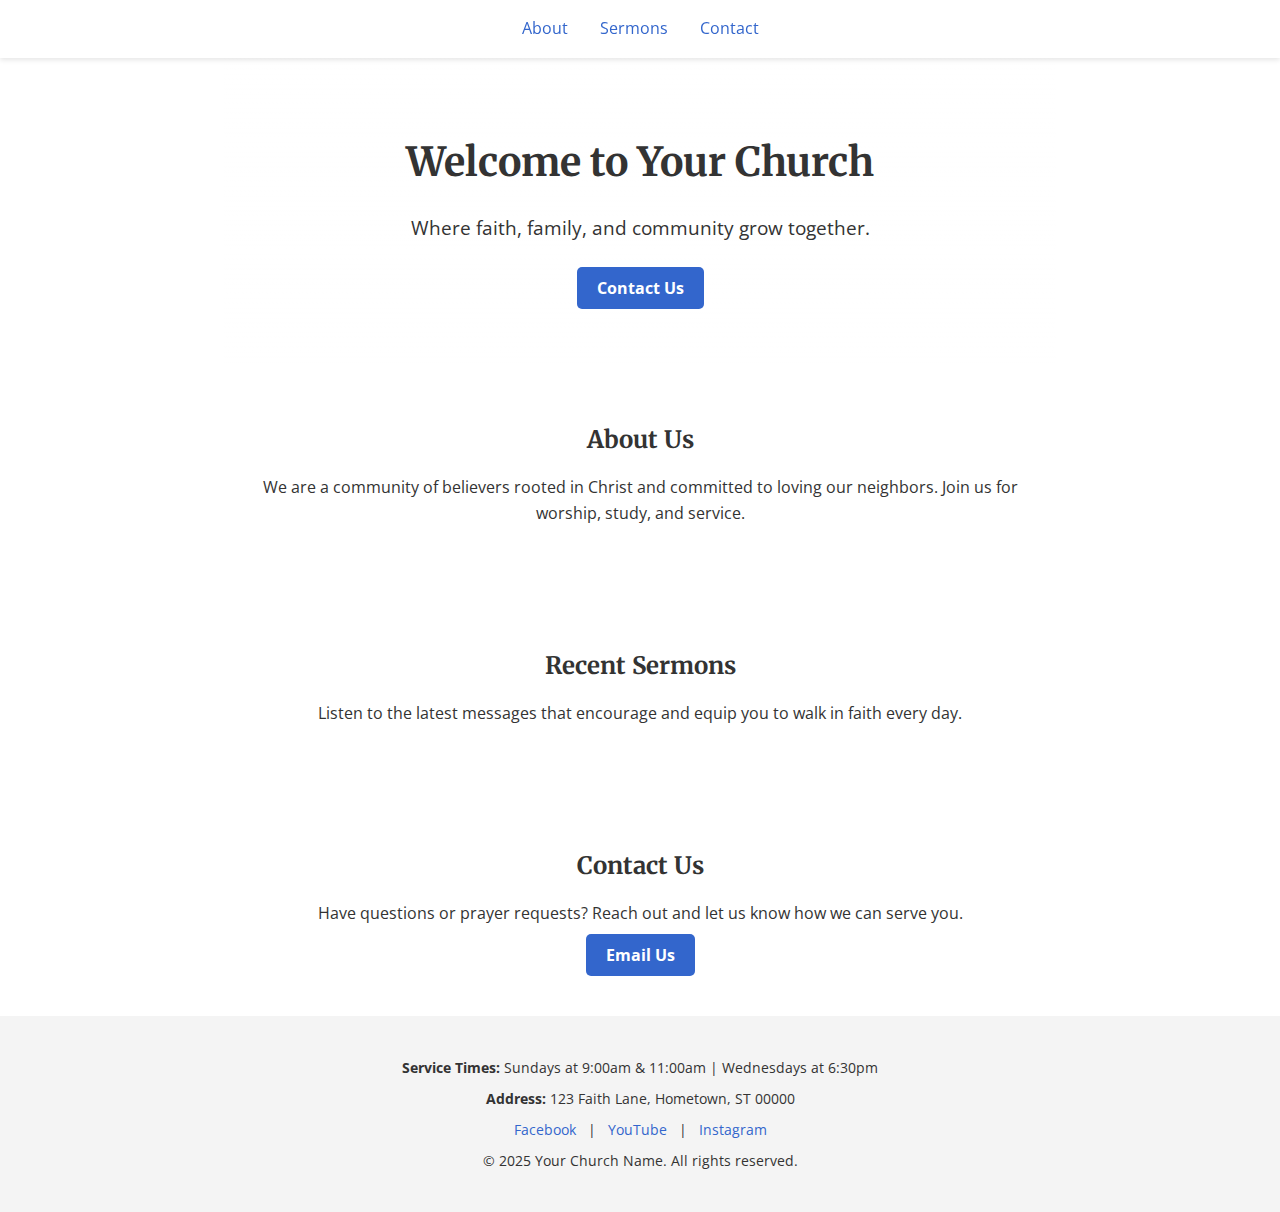
<file: index.html>
<!DOCTYPE html>
<html lang="en">
<head>
  <meta charset="UTF-8" />
  <meta name="viewport" content="width=device-width, initial-scale=1.0" />
  <title>Church Basic Template</title>

  <!-- Google Fonts -->
  <link href="https://fonts.googleapis.com/css2?family=Merriweather&family=Open+Sans&display=swap" rel="stylesheet" />

  <style>
    body {
      margin: 0;
      font-family: 'Open Sans', sans-serif;
      line-height: 1.6;
      color: #333;
    }

    h1, h2, h3 {
      font-family: 'Merriweather', serif;
      margin: 0.5rem 0;
    }

    a {
      text-decoration: none;
      color: #3366cc;
    }

    /* Sticky Navbar */
    .navbar {
      position: sticky;
      top: 0;
      background-color: white;
      z-index: 1000;
      display: flex;
      justify-content: center;
      gap: 2rem;
      padding: 1rem;
      box-shadow: 0 2px 5px rgba(0,0,0,0.1);
    }

    .navbar a:hover {
      text-decoration: underline;
    }

    /* Hero Section */
    .hero {
      background: linear-gradient(rgba(255,255,255,0.95), rgba(255,255,255,0.7)),
                  url('https://source.unsplash.com/1600x900/?church') no-repeat center center/cover;
      text-align: center;
      padding: 4rem 1rem;
    }

    .hero h1 {
      font-size: 2.5rem;
      margin-bottom: 1rem;
    }

    .hero p {
      font-size: 1.2rem;
      margin-bottom: 2rem;
    }

    .button {
      background-color: #3366cc;
      color: white;
      padding: 10px 20px;
      border: none;
      transition: background-color 0.3s ease;
      text-decoration: none;
      border-radius: 5px;
      font-weight: bold;
    }

    .button:hover {
      background-color: #254a99;
      cursor: pointer;
    }

    /* Sections */
    section {
      padding: 3rem 2rem;
      max-width: 800px;
      margin: 0 auto;
      text-align: center;
    }

    /* Footer */
    footer {
      background-color: #f4f4f4;
      padding: 2rem;
      text-align: center;
      font-size: 0.9rem;
    }

    footer p {
      margin: 0.5rem 0;
    }

    footer a {
      margin: 0 0.5rem;
      color: #3366cc;
    }

    /* Responsive Tweaks */
    @media (max-width: 768px) {
      h1, h2, h3 {
        font-size: 1.5rem;
        padding: 0 1rem;
      }

      section {
        padding: 2rem 1rem;
      }

      .hero h1 {
        font-size: 2rem;
      }

      .navbar {
        flex-direction: column;
        gap: 0.5rem;
      }
    }
  </style>
</head>
<body>

  <!-- Navigation -->
  <nav class="navbar">
    <a href="#about">About</a>
    <a href="#sermons">Sermons</a>
    <a href="#contact">Contact</a>
  </nav>

  <!-- Hero Section -->
  <section class="hero">
    <h1>Welcome to Your Church</h1>
    <p>Where faith, family, and community grow together.</p>
    <a href="#contact" class="button">Contact Us</a>
  </section>

  <!-- About Section -->
  <section id="about">
    <h2>About Us</h2>
    <p>We are a community of believers rooted in Christ and committed to loving our neighbors. Join us for worship, study, and service.</p>
  </section>

  <!-- Sermons Section -->
  <section id="sermons">
    <h2>Recent Sermons</h2>
    <p>Listen to the latest messages that encourage and equip you to walk in faith every day.</p>
    <!-- Future embedded YouTube or podcast player could go here -->
  </section>

  <!-- Contact Section -->
  <section id="contact">
    <h2>Contact Us</h2>
    <p>Have questions or prayer requests? Reach out and let us know how we can serve you.</p>
    <a href="mailto:info@yourchurch.com" class="button">Email Us</a>
  </section>

  <!-- Footer -->
  <footer>
    <p><strong>Service Times:</strong> Sundays at 9:00am & 11:00am | Wednesdays at 6:30pm</p>
    <p><strong>Address:</strong> 123 Faith Lane, Hometown, ST 00000</p>
    <p>
      <a href="#" target="_blank">Facebook</a> |
      <a href="#" target="_blank">YouTube</a> |
      <a href="#" target="_blank">Instagram</a>
    </p>
    <p>&copy; 2025 Your Church Name. All rights reserved.</p>
  </footer>

</body>
</html>
</file>
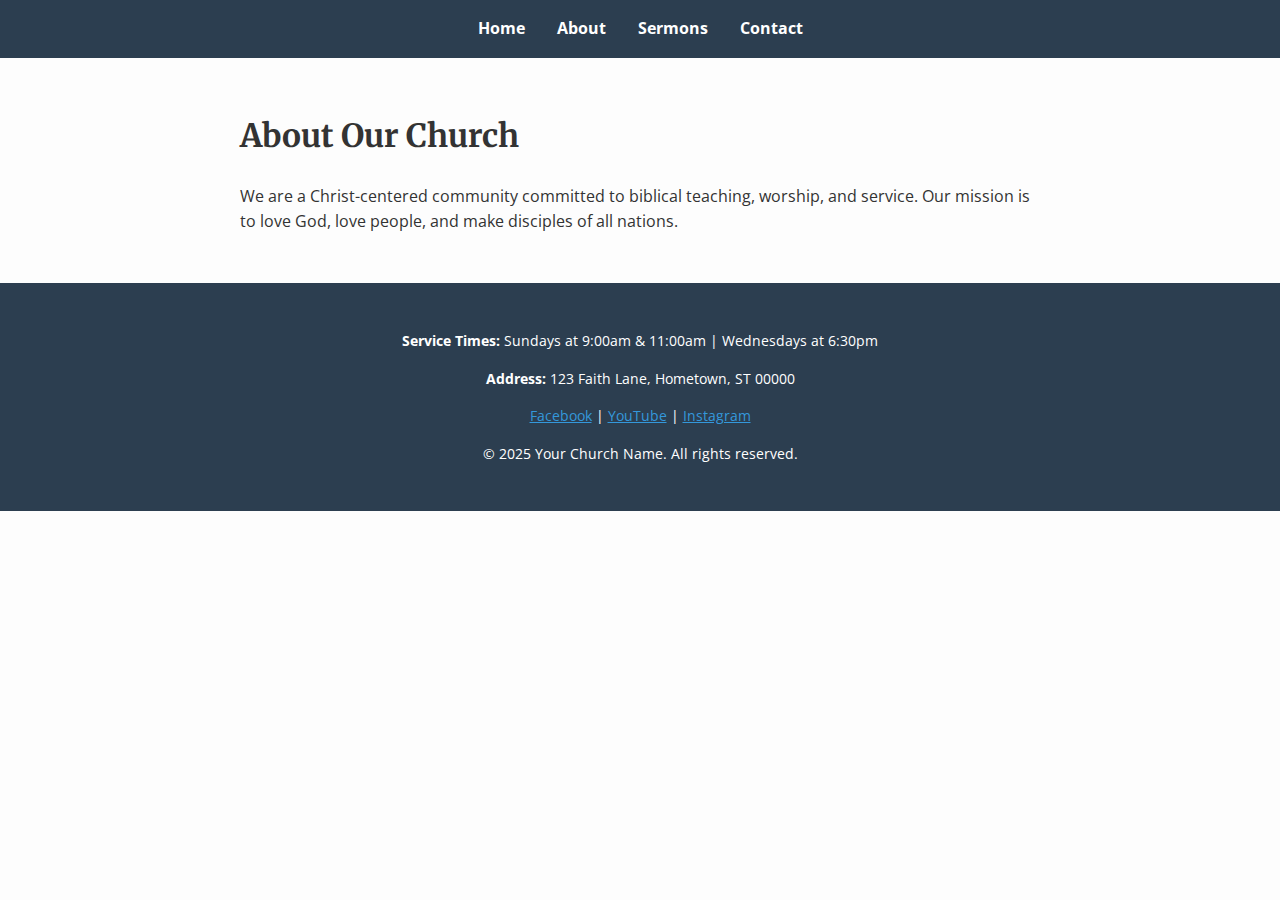
<file: about.html>
<!DOCTYPE html>
<html lang="en">
<head>
  <meta charset="UTF-8" />
  <meta name="viewport" content="width=device-width, initial-scale=1.0" />
  <title>About Us - Your Church Name</title>
  <link rel="stylesheet" href="styles.css" />
  <link href="https://fonts.googleapis.com/css2?family=Merriweather&family=Open+Sans&display=swap" rel="stylesheet">
</head>
<body>
  <nav class="navbar">
    <a href="index.html">Home</a>
    <a href="about.html">About</a>
    <a href="sermons.html">Sermons</a>
    <a href="contact.html">Contact</a>
  </nav>

  <section class="content">
    <h1>About Our Church</h1>
    <p>We are a Christ-centered community committed to biblical teaching, worship, and service. Our mission is to love God, love people, and make disciples of all nations.</p>
  </section>

  <footer>
    <p><strong>Service Times:</strong> Sundays at 9:00am & 11:00am | Wednesdays at 6:30pm</p>
    <p><strong>Address:</strong> 123 Faith Lane, Hometown, ST 00000</p>
    <p>
      <a href="#">Facebook</a> |
      <a href="#">YouTube</a> |
      <a href="#">Instagram</a>
    </p>
    <p>&copy; 2025 Your Church Name. All rights reserved.</p>
  </footer>
</body>
</html>
</file>
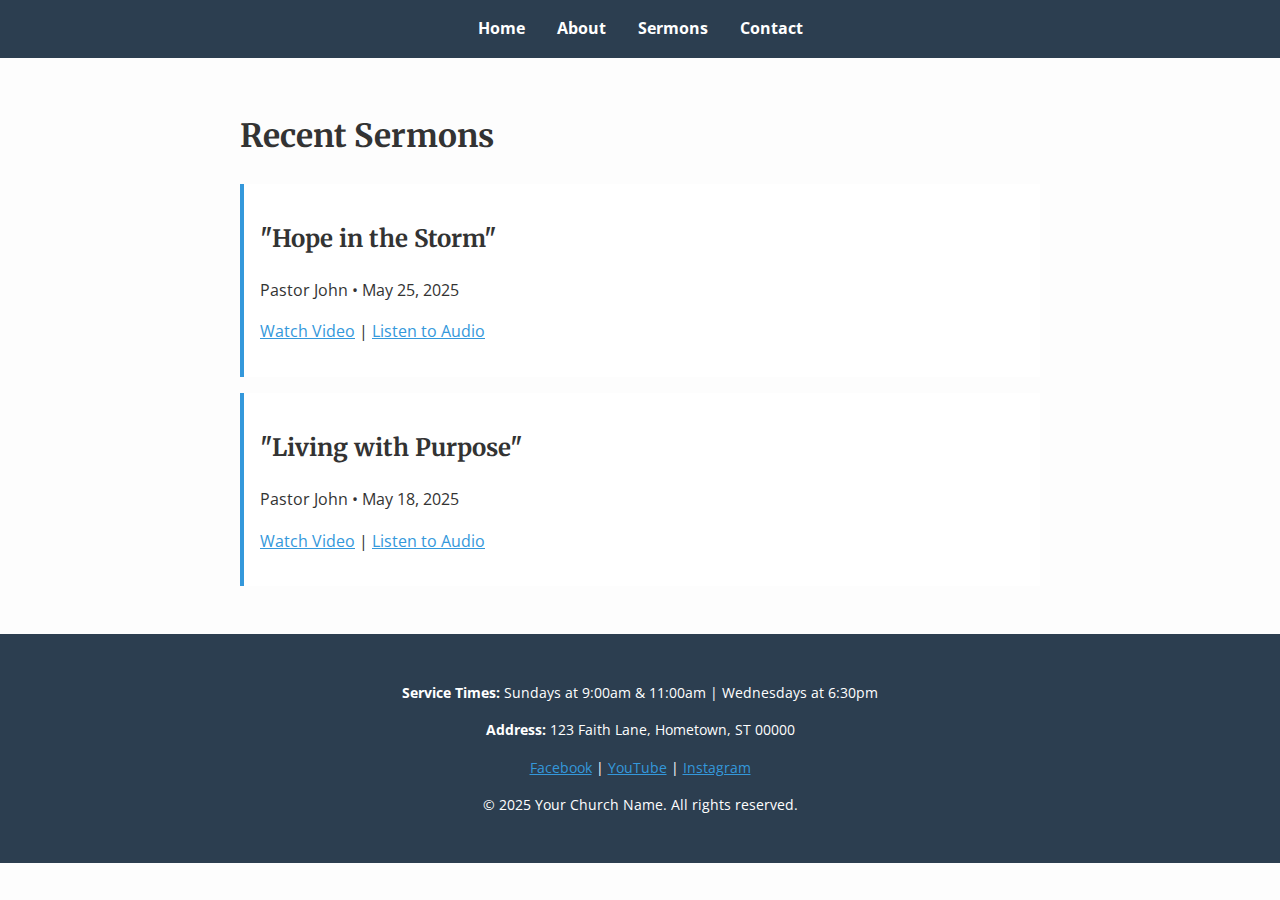
<file: Sermons.html>
<!DOCTYPE html>
<html lang="en">
<head>
  <meta charset="UTF-8" />
  <meta name="viewport" content="width=device-width, initial-scale=1.0" />
  <title>Sermons - Your Church Name</title>
  <link rel="stylesheet" href="styles.css" />
  <link href="https://fonts.googleapis.com/css2?family=Merriweather&family=Open+Sans&display=swap" rel="stylesheet">
</head>
<body>
  <nav class="navbar">
    <a href="index.html">Home</a>
    <a href="about.html">About</a>
    <a href="sermons.html">Sermons</a>
    <a href="contact.html">Contact</a>
  </nav>

  <section class="content">
    <h1>Recent Sermons</h1>
    <div class="sermon">
      <h2>"Hope in the Storm"</h2>
      <p>Pastor John • May 25, 2025</p>
      <p><a href="#">Watch Video</a> | <a href="#">Listen to Audio</a></p>
    </div>
    <div class="sermon">
      <h2>"Living with Purpose"</h2>
      <p>Pastor John • May 18, 2025</p>
      <p><a href="#">Watch Video</a> | <a href="#">Listen to Audio</a></p>
    </div>
  </section>

  <footer>
    <p><strong>Service Times:</strong> Sundays at 9:00am & 11:00am | Wednesdays at 6:30pm</p>
    <p><strong>Address:</strong> 123 Faith Lane, Hometown, ST 00000</p>
    <p>
      <a href="#">Facebook</a> |
      <a href="#">YouTube</a> |
      <a href="#">Instagram</a>
    </p>
    <p>&copy; 2025 Your Church Name. All rights reserved.</p>
  </footer>
</body>
</html>
</file>
<file: styles.css>
body {
  margin: 0;
  font-family: 'Open Sans', sans-serif;
  line-height: 1.6;
  color: #333;
  background: #fdfdfd;
}

h1, h2 {
  font-family: 'Merriweather', serif;
}

.navbar {
  background: #2c3e50;
  padding: 1rem;
  position: sticky;
  top: 0;
  z-index: 1000;
  display: flex;
  justify-content: center;
  gap: 2rem;
}

.navbar a {
  color: #fff;
  text-decoration: none;
  font-weight: bold;
}

.navbar a:hover {
  text-decoration: underline;
}

.hero {
  background: linear-gradient(to bottom right, #f0f4f8, #ffffff);
  text-align: center;
  padding: 4rem 2rem;
}

.content {
  padding: 2rem;
  max-width: 800px;
  margin: auto;
}

.sermon {
  background: #fff;
  margin: 1rem 0;
  padding: 1rem;
  border-left: 4px solid #3498db;
}

a {
  color: #3498db;
}

a:hover {
  color: #2c3e50;
}

footer {
  background: #2c3e50;
  color: #fff;
  text-align: center;
  padding: 2rem 1rem;
  font-size: 0.9rem;
}

@media (max-width: 600px) {
  .navbar {
    flex-direction: column;
  }

  .hero {
    padding: 2rem 1rem;
  }

  .content {
    padding: 1rem;
  }
}
</file>
